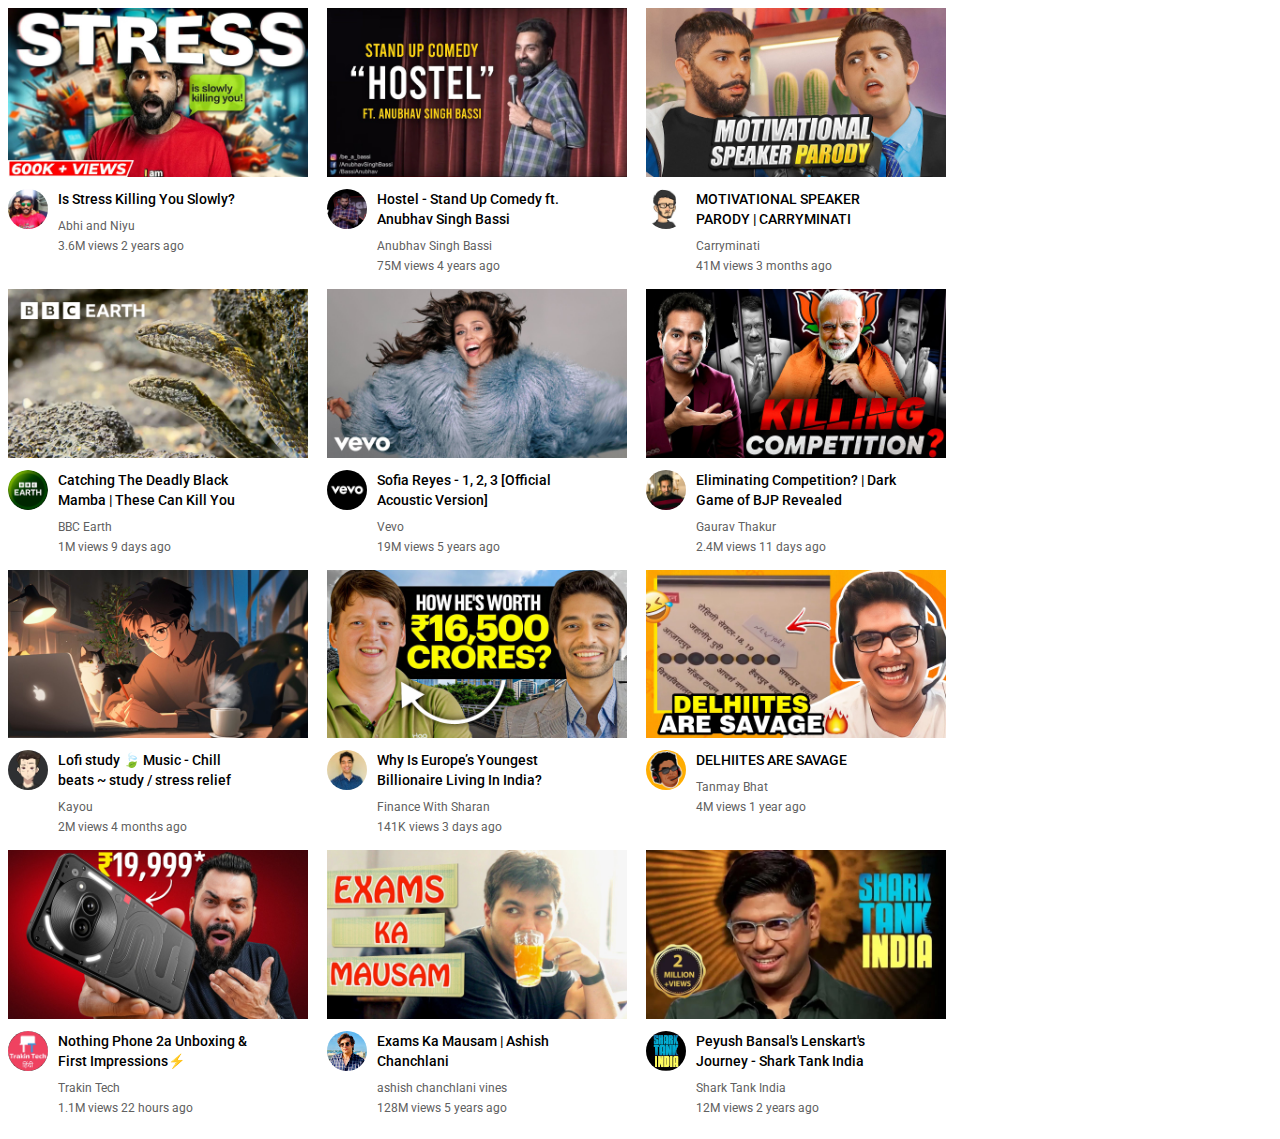
<file: dev-projkts/HTML & CSS/Projects/Youtube Clone/index.html>
<!DOCTYPE html>
<html>
    <head> 
        <link rel="stylesheet" href="style.css">
    <title> 
        Youtube Clone
    </title>

    <link rel="preconnect" href="https://fonts.googleapis.com">
        <link rel="preconnect" href="https://fonts.gstatic.com" crossorigin>
    <link href="https://fonts.googleapis.com/css2?family=Roboto:wght@400;500;700&display=swap" rel="stylesheet">
    </head>

    <body>

        <! --- Video 1 ---->

        <div class="vid-prevw">

            <div class="thumbnail-row">            
                <img src="images/abhi.jpg" alt="" class="vid-img">
            </div>

            <div>
                <div class="channel-img">
                    <img class="prof-pic" src="Channels-img/abhi-niyu.jpg" alt="abhi-and-niyu">
                </div><div class="vid-info">
                    <p class="vid-title">Is Stress Killing You Slowly?</p>
                    <p class="vid-authr">Abhi and Niyu</p>
                    <p class="vid-stats">3.6M views 2 years ago</p>
                </div>
            </div>
        </div>

        <! --- Video 2 ---->

        <div class="vid-prevw">

            <div class="thumbnail-row">            
                <img src="images/bassi_standup.jpg" alt="" class="vid-img">
            </div>

            <div>
                <div class="channel-img">
                    <img class="prof-pic" src="Channels-img/bassi.jpg" alt="anubhav singh bassi">
                </div><div class="vid-info">
                    <p class="vid-title">Hostel - Stand Up Comedy ft. Anubhav Singh Bassi</p>
                    <p class="vid-authr">Anubhav Singh Bassi</p>
                    <p class="vid-stats">75M views 4 years ago</p>
                </div>
            </div>
        </div>
        
        <! --- Video 3 ---->

        <div class="vid-prevw">

            <div class="thumbnail-row">            
                <img src="images/carry.jpg" alt="" class="vid-img">
            </div>

            <div>
                <div class="channel-img">
                    <img class="prof-pic" src="Channels-img/carry.jpg" alt="carry parody">
                </div><div class="vid-info">
                    <p class="vid-title">MOTIVATIONAL SPEAKER PARODY | CARRYMINATI</p>
                    <p class="vid-authr">Carryminati</p>
                    <p class="vid-stats">41M views 3 months ago</p>
                </div>
            </div>
        </div>

        <! --- Video 4 ---->

        <div class="vid-prevw">

            <div class="thumbnail-row">            
                <img src="images/bbc.jpg" alt="" class="vid-img">
            </div>

            <div>
                <div class="channel-img">
                    <img class="prof-pic" src="Channels-img/bbc.jpg" alt="bbc-earth">
                </div><div class="vid-info">
                    <p class="vid-title">Catching The Deadly Black Mamba | These Can Kill You</p>
                    <p class="vid-authr">BBC Earth </p>
                    <p class="vid-stats"> 1M views  9 days ago</p>
                </div>
            </div>
        </div>

        <! --- Video 5 ---->

        <div class="vid-prevw">

            <div class="thumbnail-row">            
                <img src="images/beyonce.jpg" alt="" class="vid-img">
            </div>

            <div>
                <div class="channel-img">
                    <img class="prof-pic" src="Channels-img/vevo.jpg" alt="vevo">
                </div><div class="vid-info">
                    <p class="vid-title">Sofia Reyes - 1, 2, 3 [Official Acoustic Version]</p>
                    <p class="vid-authr">Vevo</p>
                    <p class="vid-stats">19M views 5 years ago</p>
                </div>
            </div>
        </div>

        <! --- Video 6 ---->

        <div class="vid-prevw">

            <div class="thumbnail-row">            
                <img src="images/gaurav_thakur.jpg" alt="" class="vid-img">
            </div>

            <div>
                <div class="channel-img">
                    <img class="prof-pic" src="Channels-img/gaurav.jpg" alt="gaurav thakur">
                </div><div class="vid-info">
                    <p class="vid-title">Eliminating Competition? | Dark Game of BJP Revealed</p>
                    <p class="vid-authr">Gaurav Thakur</p>
                    <p class="vid-stats">2.4M views 11 days ago</p>
                </div>
            </div>
        </div>

        <! --- Video 7 ---->

        <div class="vid-prevw">

            <div class="thumbnail-row">            
                <img src="images/lofi.jpg" alt="" class="vid-img">
            </div>

            <div>
                <div class="channel-img">
                    <img class="prof-pic" src="Channels-img/kayou.jpg" alt="kayou">
                </div><div class="vid-info">
                    <p class="vid-title">Lofi study 🍃 Music - Chill beats ~ study / stress relief</p>
                    <p class="vid-authr">Kayou</p>
                    <p class="vid-stats">2M views 4 months ago</p>
                </div>
            </div>
        </div>

        <! --- Video 8 ---->

        <div class="vid-prevw">

            <div class="thumbnail-row">            
                <img src="images/sharan.jpg" alt="" class="vid-img">
            </div>

            <div>
                <div class="channel-img">
                    <img class="prof-pic" src="Channels-img/sharan.jpg" alt="Finance with sharan">
                </div><div class="vid-info">
                    <p class="vid-title">Why Is Europe’s Youngest Billionaire Living In India?</p>
                    <p class="vid-authr">Finance With Sharan</p>
                    <p class="vid-stats">141K views  3 days ago</p>
                </div>
            </div>
        </div>

        <! --- Video 9 ---->

        <div class="vid-prevw">

            <div class="thumbnail-row">            
                <img src="images/tanmay.jpg" alt="" class="vid-img">
            </div>

            <div>
                <div class="channel-img">
                    <img class="prof-pic" src="Channels-img/tanmay.jpg" alt="tanmay bhat">
                </div><div class="vid-info">
                    <p class="vid-title">DELHIITES ARE SAVAGE</p>
                    <p class="vid-authr">Tanmay Bhat</p>
                    <p class="vid-stats">4M views 1 year ago</p>
                </div>
            </div>
        </div>

        <! --- Video 10 ---->

        <div class="vid-prevw">

            <div class="thumbnail-row">            
                <img src="images/trakin_tech.jpg" alt="" class="vid-img">
            </div>

            <div>
                <div class="channel-img">
                    <img class="prof-pic" src="Channels-img/trakin.jpg" alt="trakin Tech">
                </div><div class="vid-info">
                    <p class="vid-title">Nothing Phone 2a Unboxing & First Impressions⚡</p>
                    <p class="vid-authr">Trakin Tech</p>
                    <p class="vid-stats">1.1M views 22 hours ago</p>
                </div>
            </div>
        </div>

        <! --- Video 11 ---->

        <div class="vid-prevw">

            <div class="thumbnail-row">            
                <img src="images/ashish.jpg" alt="" class="vid-img">
            </div>

            <div>
                <div class="channel-img">
                    <img class="prof-pic" src="Channels-img/ashish.jpg" alt="Ashish chanchalani">
                </div><div class="vid-info">
                    <p class="vid-title">Exams Ka Mausam | Ashish Chanchlani</p>
                    <p class="vid-authr">ashish chanchlani vines</p>
                    <p class="vid-stats">128M views 5 years ago</p>
                </div>
            </div>
        </div>

        <! --- Video 12 ---->

        <div class="vid-prevw">

            <div class="thumbnail-row">            
                <img src="images/shark.jpg" alt="" class="vid-img">
            </div>

            <div>
                <div class="channel-img">
                    <img class="prof-pic" src="Channels-img/shark.jpg" alt="Shark Tank India">
                </div><div class="vid-info">
                    <p class="vid-title">Peyush Bansal's Lenskart's Journey - Shark Tank India</p>
                    <p class="vid-authr">Shark Tank India</p>
                    <p class="vid-stats">12M views 2 years ago</p>
                </div>
            </div>
        </div>


    </body>    
</html>
</file>
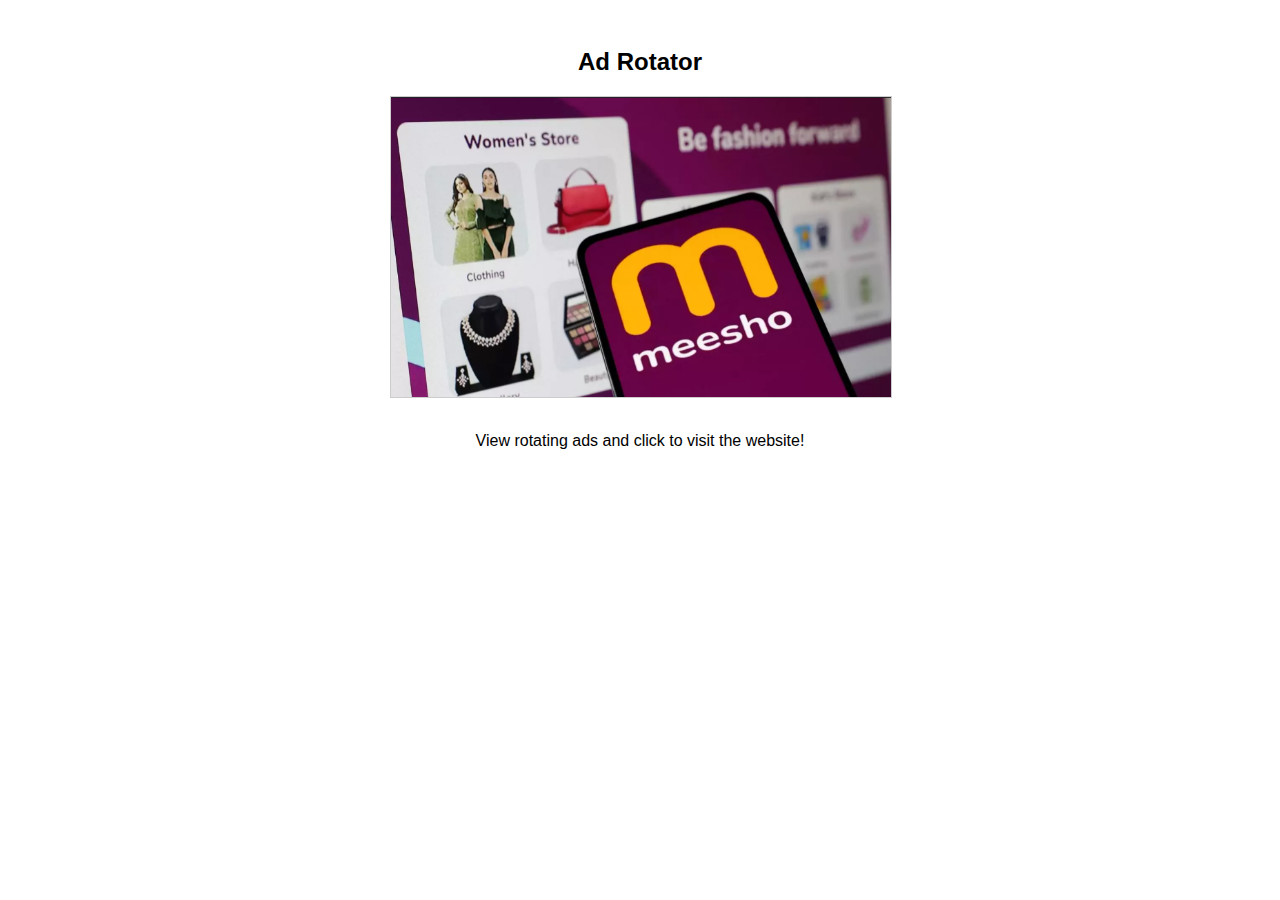
<file: dev-projkts/HTML & CSS/main.html>
<!DOCTYPE html>
<html lang="en">
<head>
    <meta charset="UTF-8">
    <meta name="viewport" content="width=device-width, initial-scale=1.0">
    <title>Ad Rotator</title>
    <style>
        body {
            font-family: Arial, sans-serif;
            padding: 20px;
            text-align: center;
        }
        .container {
            margin: 0 auto;
            width: 80%;
            max-width: 500px;
        }
        #adRotator {
            width: 100%;
            height: 300px;
            margin-top: 20px;
            border: 1px solid #ccc;
            text-align: center;
        }
        .adImage {
            width: 100%;
            height: 100%;
            display: none;
        }
        .adImage.active {
            display: block;
        }
    </style>
</head>
<body>

    <div class="container">
        <h2>Ad Rotator</h2>

        <!-- Ad Rotator Control -->
        <div id="adRotator">
            <a href="https://www.meesho.com" target="_blank">
                <img src="mesho.png" alt="Ad 1" class="adImage active">
            </a>
            <a href="https://www.amazon.com" target="_blank">
                <img src="amazon.png" alt="Ad 2" class="adImage">
            </a>
            <a href="https://www.myntra.com" target="_blank">
                <img src="myntra.png" alt="Ad 3" class="adImage">
            </a>
        </div>
        
        <br>
        <p>View rotating ads and click to visit the website!</p>
    </div>

    <script>
        // Ad Rotator Logic
        var currentAdIndex = 0;
        var ads = document.querySelectorAll('.adImage');

        function rotateAds() {
            // Hide the current ad
            ads[currentAdIndex].classList.remove('active');

            // Move to the next ad, and loop back to the first one if needed
            currentAdIndex = (currentAdIndex + 1) % ads.length;

            // Show the new ad
            ads[currentAdIndex].classList.add('active');
        }

        // Change ads every 5 seconds
        setInterval(rotateAds, 5000); // 5000 ms = 5 seconds
    </script>

</body>
</html>
</file>
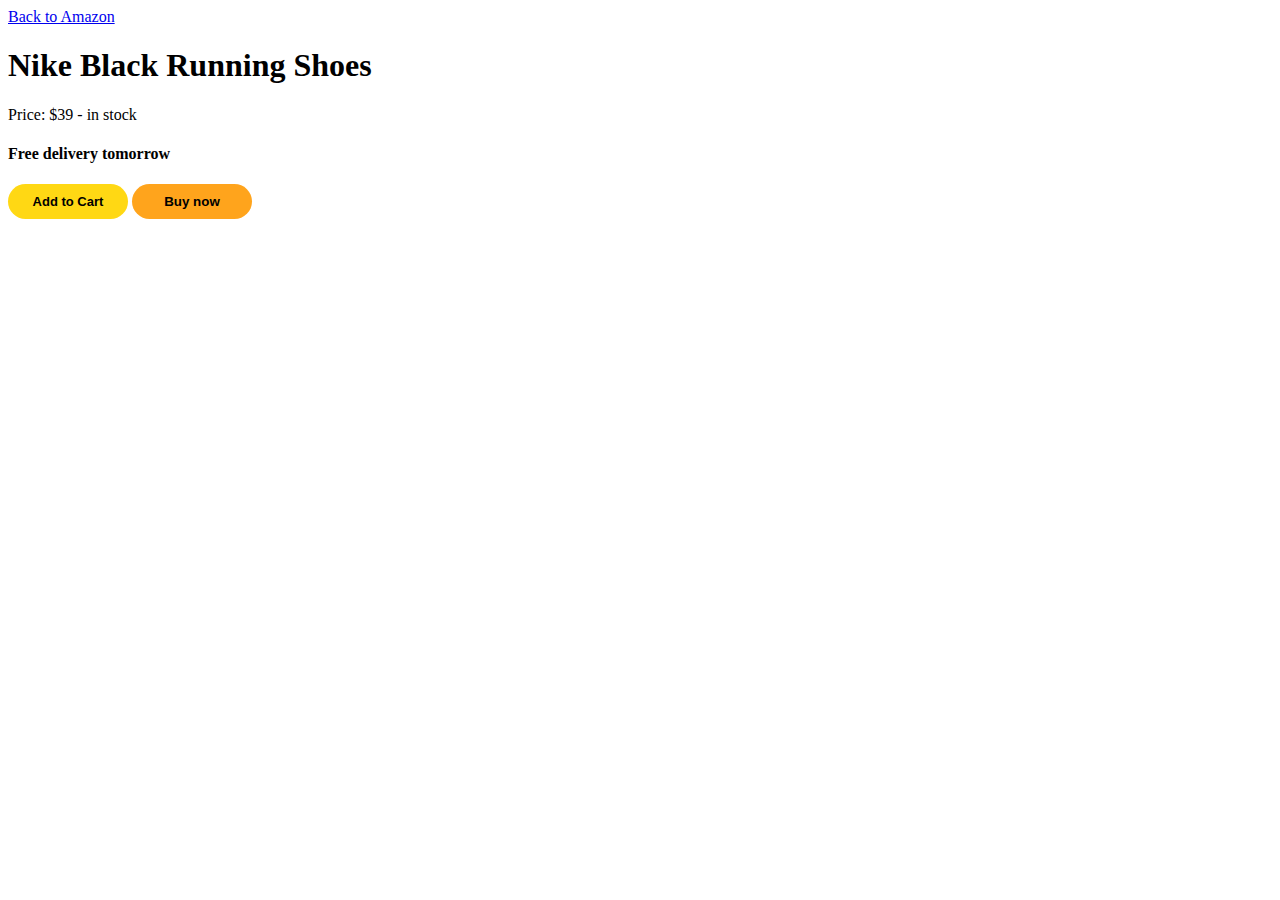
<file: dev-projkts/HTML & CSS/Practice Codes/Amazon Buying Page.html>
<!DOCTYPE html>
<html>
    <head>
        <title>
            Hello World
        </title>

        <style>
            .btn1{
                background-color: rgb(255, 216, 20);
                color: black;
                border: none;
                height: 35px;
                width: 120px;
                border-radius: 25px;
                font-size: 13px;
                font-weight: bold;
            }
            .btn2{
                background-color: rgb(255, 164, 28);
                color: black;
                height: 35px;
                width: 120px;
                border-radius: 25px;
                border: none;
                font-weight: bold;
            }
        </style>
    </head>

    <body>

        <a href="https://bookurphone.com" class="ref-btn">Back to Amazon</a>
        <br>
        <p><h1>Nike Black Running Shoes</h1></p>
        <p><font class="price-text">Price: $39 - in stock</font></p>

        <p> <h4>Free delivery tomorrow</h4></p>
        
        <button class="btn1">Add to Cart</button>
        <button class="btn2">Buy now</button>
    </body>
</html>
</file>
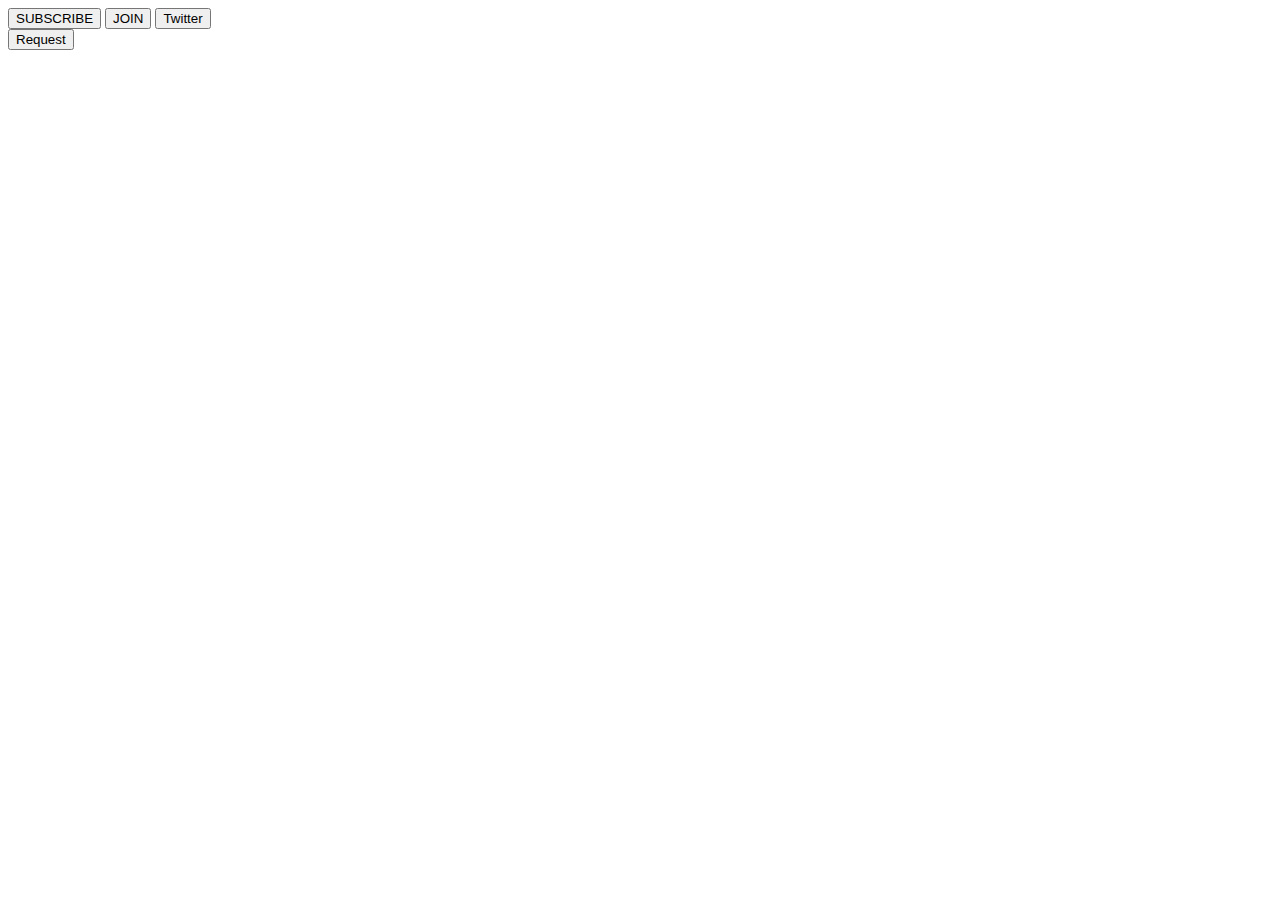
<file: dev-projkts/HTML & CSS/Practice Codes/Practice Buttons.html>
<!DOCTYPE html>
<html>
    <head>
        <title>
            Hello World
        </title>
    </head>

    <body>
        
        <button class="subscribe-button">SUBSCRIBE</button>
        <button class="join-btn">JOIN</button>
        <button class="tweet-btn">Twitter</button>
        <br>
        <button class="reqst">Request</button>
    </body>
</html>
</file>
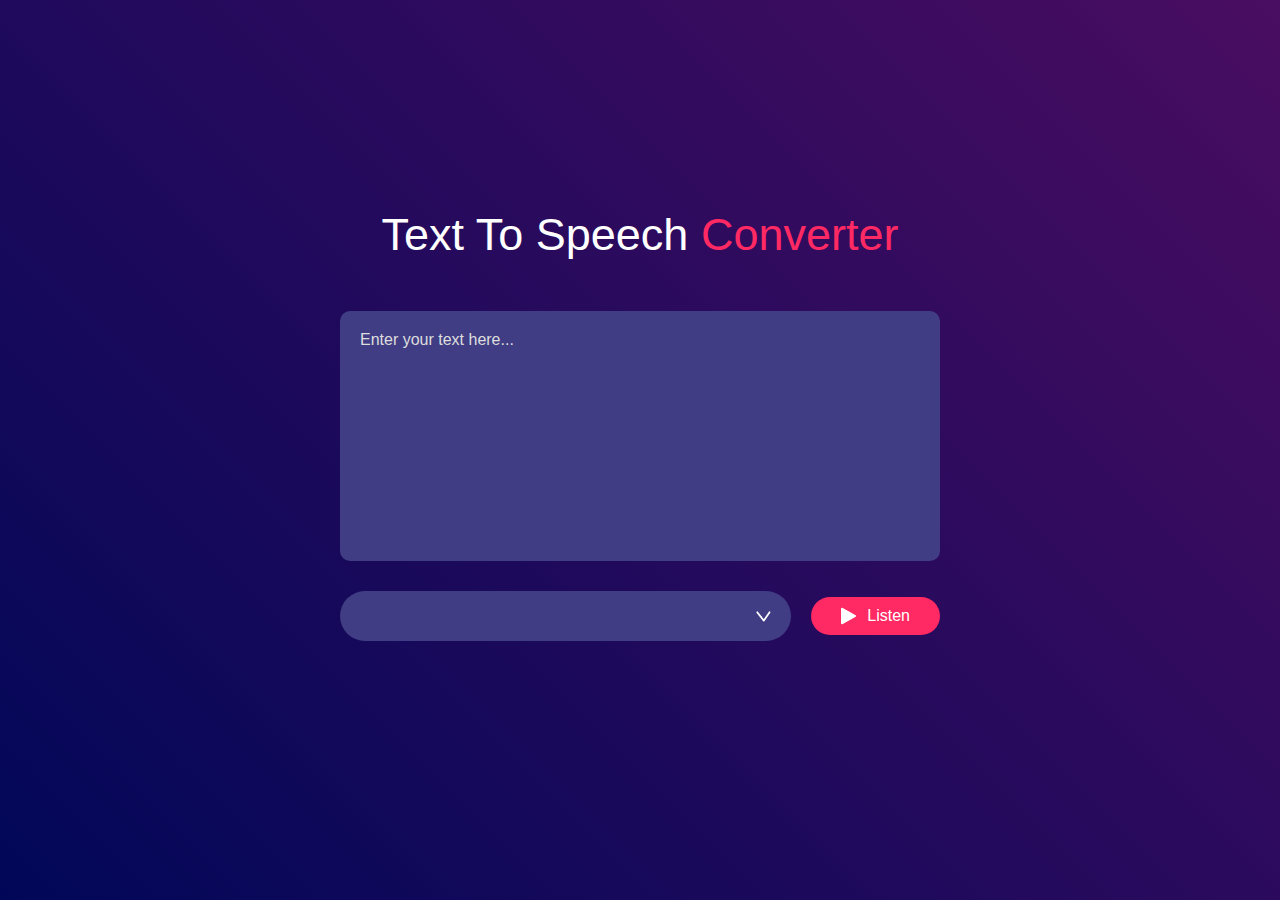
<file: dev-projkts/HTML & CSS/Projects/Text-To-Speech-Converter/main.html>
<!Doctype html>
<html>
<head>
    <meta name="viewport" content="width-device-width, initial-scale=1.0">
    <title>Text To Speech Converter</title>
    <link rel="stylesheet" href="style.css">
</head>
<body>

<div class="hero">
    <h1>Text To Speech <span>Converter</span></h1>
    <textarea placeholder="Enter your text here..."></textarea>
    <div class="row">
        <select ></select>
        <button><img src="Images/play.png" alt="">Listen</button>
    </div>    

</div>

<script src="script.js"></script>
 
</body>
</html>
</file>
<file: dev-projkts/HTML & CSS/Projects/Youtube Clone/style.css>
.search-bar{
    display: block;
}

p{
    font-family: "Roboto", sans-serif;
    margin-top: 0;
    margin-bottom: 0;
}


.vid-prevw{  
    display: inline-block;
    vertical-align: top;
    margin-right: 15px;
    margin-bottom: 15px;
    
}



.vid-img{
    width: 300px;
    display: block;
}

.prof-pic{
    width: 40px;
    margin-top: 0px;
    border-radius: 50px;
}

.vid-title{
    margin-top: 0;
    margin-bottom: 10px;
    font-size: 14px;
    font-family: "Roboto", sans-serif;
    font-weight: 500;
    line-height: 20px;
    vertical-align: top;
}
.vid-authr{
    font-size: 12px;
    font-family: "Roboto", sans-serif;
    color: rgb(96, 96, 96);
    margin-bottom: 6px;
}
.vid-stats{
    font-size: 12px;
    font-family: "Roboto", sans-serif;
    color: rgb(96, 96, 96);

}

.channel-img{
    display: inline-block;
    width: 50px;
    vertical-align: top;
}

.vid-info{
    display: inline-block;
    width: 200px;
}

.thumbnail-row{
    margin-bottom: 12px;
}
</file>
<file: dev-projkts/HTML & CSS/Projects/Text-To-Speech-Converter/style.css>
*{
    margin: 0;
    padding: 0;
    font-family: 'Poppins', sans-serif;
    box-sizing: border-box;
}
.hero{
    width: 100%;
    min-height: 100vh;
    background: linear-gradient(45deg, #010758, #490d61);
    display: flex;
    align-items: center;
    justify-content: center;
    flex-direction: column;
    color: #fff;

}
.hero h1{
    font-weight: 500;
    font-size: 45px;
    margin-top: -50px;
    margin-bottom: 50px;
}
.hero h1 span{
    color: #ff2963;
}
textarea{
    width: 600px;
    height: 250px;
    background: #403d84;
    color: #fff;
    font-size: 15px;
    border: 0;
    outline: 0;
    padding: 20px;
    border-radius: 10px;
    resize: none;
    margin-bottom: 30px;
}
textarea::placeholder{
    font-size: 16px;
    color: #ddd;
}
.row{
    width: 600px;
    display: flex;
    align-items: center;
    gap: 20px;
}
button{
    background: #ff2963;
    color: #fff;
    font-size: 16px;
    padding: 10px 30px;
    border-radius: 35px;
    border: 0;
    outline: 0;
    cursor: pointer;
    display: flex;
    align-items: center;
}
button img{
    width: 16px;
    margin-right: 10px;
}
select{
    flex: 1;
    color: #fff;
    background: #403d84;
    height: 50px;
    padding: 0px 20px;
    outline: 0;
    border: 0;
    border-radius: 35px;
    appearance: none;
    background-image: url(Images/dropdown.png);
    background-repeat: no-repeat;
    background-size: 15px;
    background-position-x: calc(100% - 20px);
    background-position-y: 20px;
}
</file>
